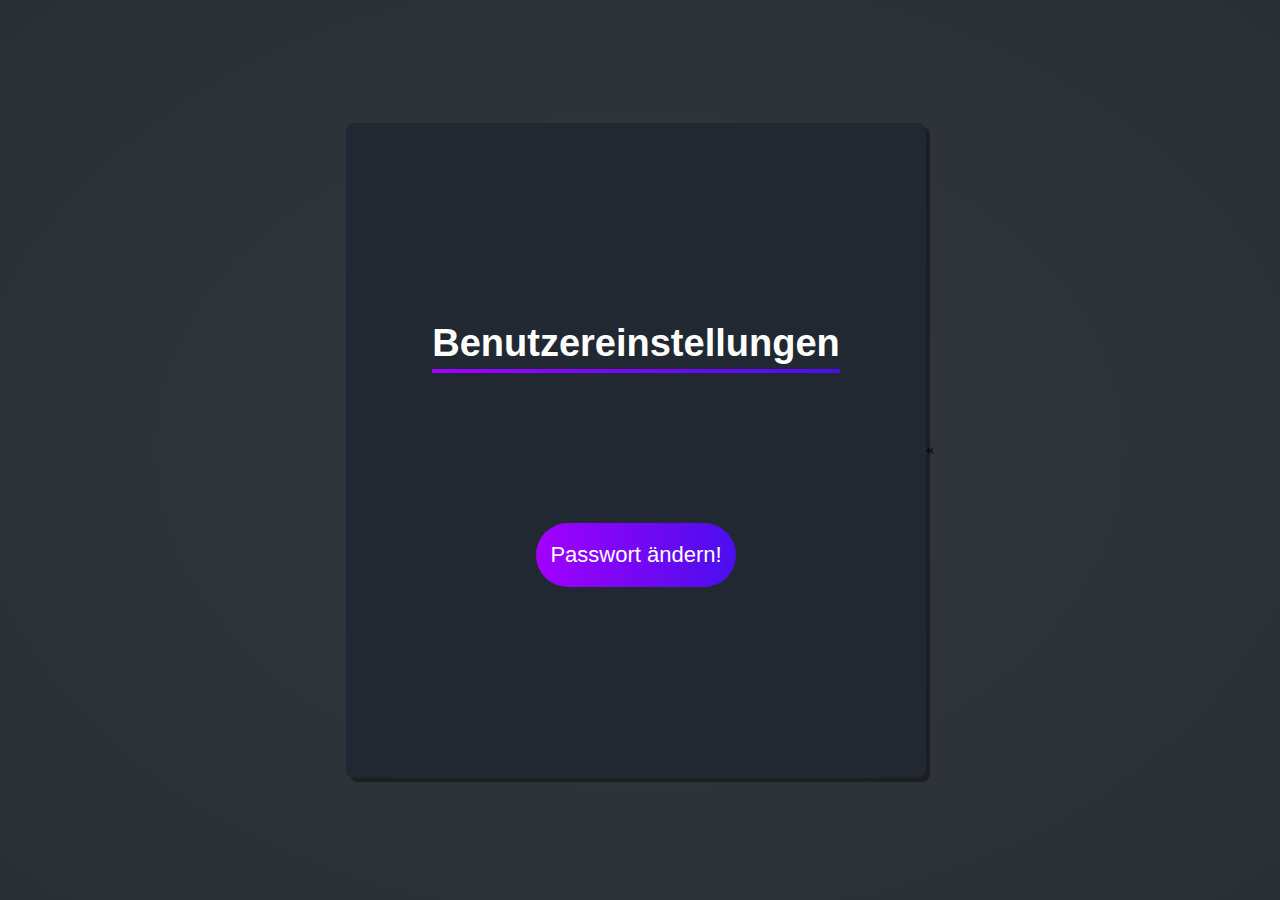
<file: Benutzereinstellungen.html>
<html lang="de">
<head>
    <meta charset="UTF-8">
    <meta http-equiv="X-UA-Compatible" content="IE=edge">
    <meta name="viewport" content="width=device-width, initial-scale=1.0">
    <title>Benutzereinstellungen</title>
    <link rel="stylesheet" href="styleusersettings.css">
</head>
<body>
<form action="bs.html" method="POST">
    <h1>Benutzereinstellungen</h1>
    <form action="bs.html">
      <button>Passwort ändern!</button>
    </form>
</form>
</body>«
</html>
</file>
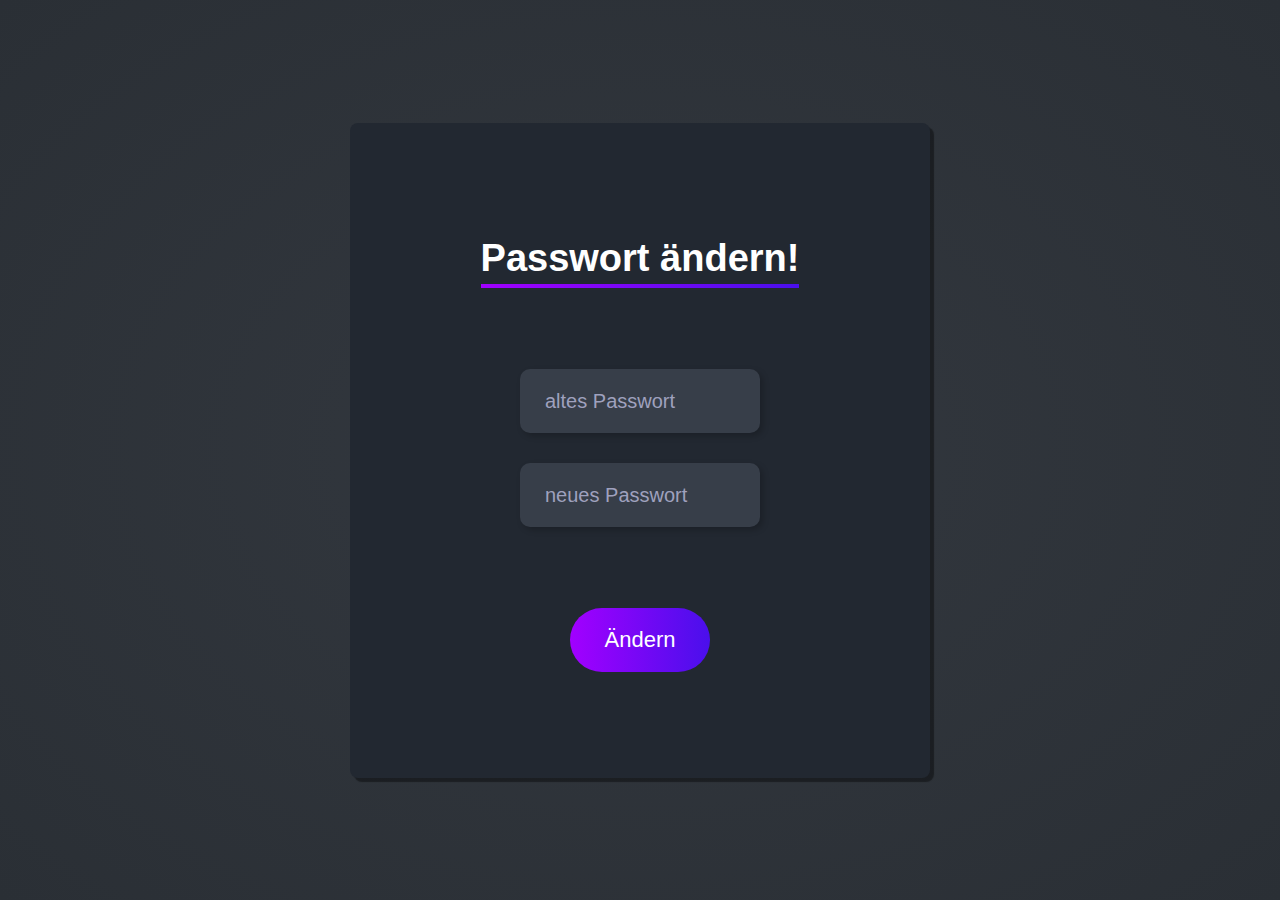
<file: bs.html>
<html lang="de">
<head>
    <meta charset="UTF-8">
    <meta http-equiv="X-UA-Compatible" content="IE=edge">
    <meta name="viewport" content="width=device-width, initial-scale=1.0">
    <title>Passwort ändern!</title>
    <link rel="stylesheet" href="styles.css">
</head>
<body>
<form action="bs.html" method="POST">
    <h1>Passwort ändern!</h1>
    <div class="inputs_container">
        <input type="password" placeholder="altes Passwort" name="oldpassword" autocomplete="off">
        <input type="password" placeholder="neues Passwort" name="newpassword" autocomplete="off">
    </div>
    <button name="submit">Ändern</button>
</form>
</body>
</html>
</file>
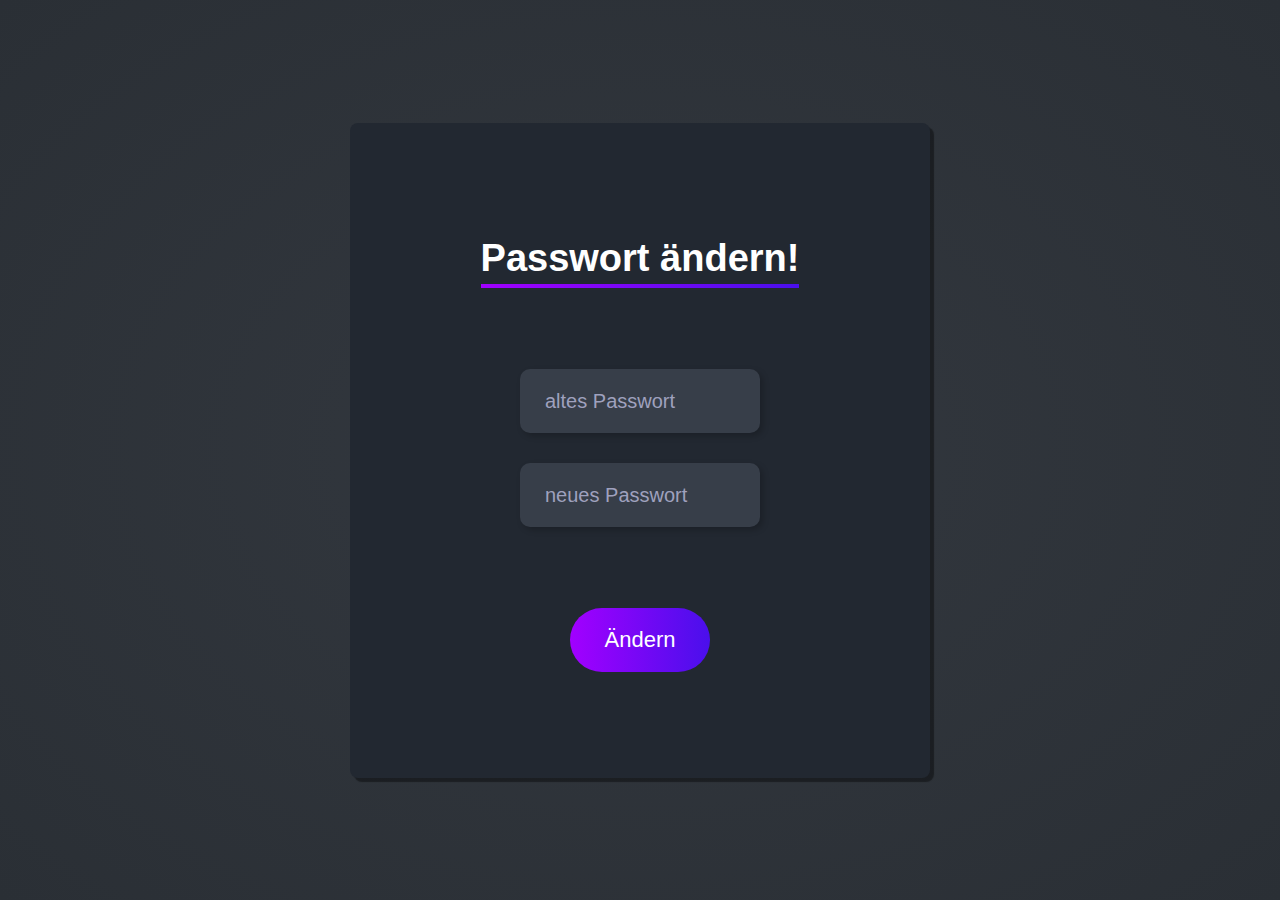
<file: dp - Download Portal/dp-bs.html>
<html lang="de">
<head>
    <meta charset="UTF-8">
    <meta http-equiv="X-UA-Compatible" content="IE=edge">
    <meta name="viewport" content="width=device-width, initial-scale=1.0">
    <title>Passwort ändern!</title>
    <link rel="stylesheet" href="dp-styles.css">
</head>
<body>
<form action="bs.html" method="POST">
    <h1>Passwort ändern!</h1>
    <div class="inputs_container">
        <input type="password" placeholder="altes Passwort" name="oldpassword" autocomplete="off">
        <input type="password" placeholder="neues Passwort" name="newpassword" autocomplete="off">
    </div>
    <button name="submit">Ändern</button>
</form>
</body>
</html>
</file>
<file: styleusersettings.css>
*{
    margin: 0;
    padding: 0;
}
html{
    height: 100%;
}
body{
    height: 100%;
    background: radial-gradient(#33383f, rgb(42, 47, 53));
    background-repeat: no-repeat;
    background-attachment: fixed;
    background-size: cover;

    display: flex;
    justify-content: center;
    align-items: center;
}
form{
    height: 575px;
    width: 500px;
    padding: 40px;
    border-radius: 8px;
    background-color: #222831;
    box-shadow: 4px 4px 1px rgba(0, 0, 0, 0.404);

    display: flex;
    flex-direction: column;
    justify-content: space-evenly;
    align-items: center;
}
h1{
    color: white;
    font-family: Tahoma, sans-serif;
    font-size: 38px;

    background-image: linear-gradient(to right, rgb(162, 0, 255), rgb(74, 15, 236));
    background-size: 100% 4px;
    background-position: bottom;
    background-repeat: no-repeat;
    line-height: 60px;
}
.inputs_container{
    display: flex;
    flex-direction: column;
    align-items: center;
    justify-content: center;
}
input{
    height: 64px;
    width: 240px;
    margin: 15px;
    padding: 0px 25px;
    border-radius: 10px;
    border: none;
    background-color: #373e49;
    box-shadow: 3px 3px 6px rgba(0, 0, 0, 0.212);
    color: white;
    font-size: 20px;
    transition: 0.2s;
}
input:hover{
    background-color: #47505f;
}
input:focus{
    background-color: #47505f;
    outline: none;
    width: 265px;
}
input::placeholder{
    color: rgb(159, 161, 190);
}
button{
    height: 64px;
    width: 200px;
    border-radius: 1000px;
    border: none;
    color: white;
    font-family: sans-serif;
    font-size: 22px;
    background: linear-gradient(to right, rgb(162, 0, 255), rgb(74, 15, 236));
    transition: 0.2s;
}
button:hover{
    width: 250px;
}
button:focus{
    outline: none;
    width: 200px;
}
@media(max-width: 650px){
    form{
        height: 100%;
        width: 100%;
        justify-content: center;
    }
    .inputs_container{
        margin: 80px;
    }
    h1{
        font-size: 32px;
    }
}
</file>
<file: styles.css>
*{
    margin: 0;
    padding: 0;
}
html{
    height: 100%;
}
body{
    height: 100%;
    background: radial-gradient(#33383f, rgb(42, 47, 53));
    background-repeat: no-repeat;
    background-attachment: fixed;
    background-size: cover;

    display: flex;
    justify-content: center;
    align-items: center;
}
form{
    height: 575px;
    width: 500px;
    padding: 40px;
    border-radius: 8px;
    background-color: #222831;
    box-shadow: 4px 4px 1px rgba(0, 0, 0, 0.404);

    display: flex;
    flex-direction: column;
    justify-content: space-evenly;
    align-items: center;
}
h1{
    color: white;
    font-family: Tahoma, sans-serif;
    font-size: 38px;

    background-image: linear-gradient(to right, rgb(162, 0, 255), rgb(74, 15, 236));
    background-size: 100% 4px;
    background-position: bottom;
    background-repeat: no-repeat;
    line-height: 60px;
}
.inputs_container{
    display: flex;
    flex-direction: column;
    align-items: center;
    justify-content: center;
}
input{
    height: 64px;
    width: 240px;
    margin: 15px;
    padding: 0px 25px;
    border-radius: 10px;
    border: none;
    background-color: #373e49;
    box-shadow: 3px 3px 6px rgba(0, 0, 0, 0.212);
    color: white;
    font-size: 20px;
    transition: 0.2s;
}
input:hover{
    background-color: #47505f;
}
input:focus{
    background-color: #47505f;
    outline: none;
    width: 265px;
}
input::placeholder{
    color: rgb(159, 161, 190);
}
button{
    height: 64px;
    width: 140px;
    border-radius: 1000px;
    border: none;
    color: white;
    font-family: sans-serif;
    font-size: 22px;
    background: linear-gradient(to right, rgb(162, 0, 255), rgb(74, 15, 236));
    transition: 0.2s;
}
button:hover{
    width: 200px;
}
button:focus{
    outline: none;
    width: 200px;
}
@media(max-width: 650px){
    form{
        height: 100%;
        width: 100%;
        justify-content: center;
    }
    .inputs_container{
        margin: 80px;
    }
    h1{
        font-size: 32px;
    }
}
</file>
<file: dp - Download Portal/dp-styles.css>
*{
    margin: 0;
    padding: 0;
}
html{
    height: 100%;
}
body{
    height: 100%;
    background: radial-gradient(#33383f, rgb(42, 47, 53));
    background-repeat: no-repeat;
    background-attachment: fixed;
    background-size: cover;

    display: flex;
    justify-content: center;
    align-items: center;
}
form{
    height: 575px;
    width: 500px;
    padding: 40px;
    border-radius: 8px;
    background-color: #222831;
    box-shadow: 4px 4px 1px rgba(0, 0, 0, 0.404);

    display: flex;
    flex-direction: column;
    justify-content: space-evenly;
    align-items: center;
}
h1{
    color: white;
    font-family: Tahoma, sans-serif;
    font-size: 38px;

    background-image: linear-gradient(to right, rgb(162, 0, 255), rgb(74, 15, 236));
    background-size: 100% 4px;
    background-position: bottom;
    background-repeat: no-repeat;
    line-height: 60px;
}
.inputs_container{
    display: flex;
    flex-direction: column;
    align-items: center;
    justify-content: center;
}
input{
    height: 64px;
    width: 240px;
    margin: 15px;
    padding: 0px 25px;
    border-radius: 10px;
    border: none;
    background-color: #373e49;
    box-shadow: 3px 3px 6px rgba(0, 0, 0, 0.212);
    color: white;
    font-size: 20px;
    transition: 0.2s;
}
input:hover{
    background-color: #47505f;
}
input:focus{
    background-color: #47505f;
    outline: none;
    width: 265px;
}
input::placeholder{
    color: rgb(159, 161, 190);
}
button{
    height: 64px;
    width: 140px;
    border-radius: 1000px;
    border: none;
    color: white;
    font-family: sans-serif;
    font-size: 22px;
    background: linear-gradient(to right, rgb(162, 0, 255), rgb(74, 15, 236));
    transition: 0.2s;
}
button:hover{
    width: 200px;
}
button:focus{
    outline: none;
    width: 200px;
}
@media(max-width: 650px){
    form{
        height: 100%;
        width: 100%;
        justify-content: center;
    }
    .inputs_container{
        margin: 80px;
    }
    h1{
        font-size: 32px;
    }
}
</file>
